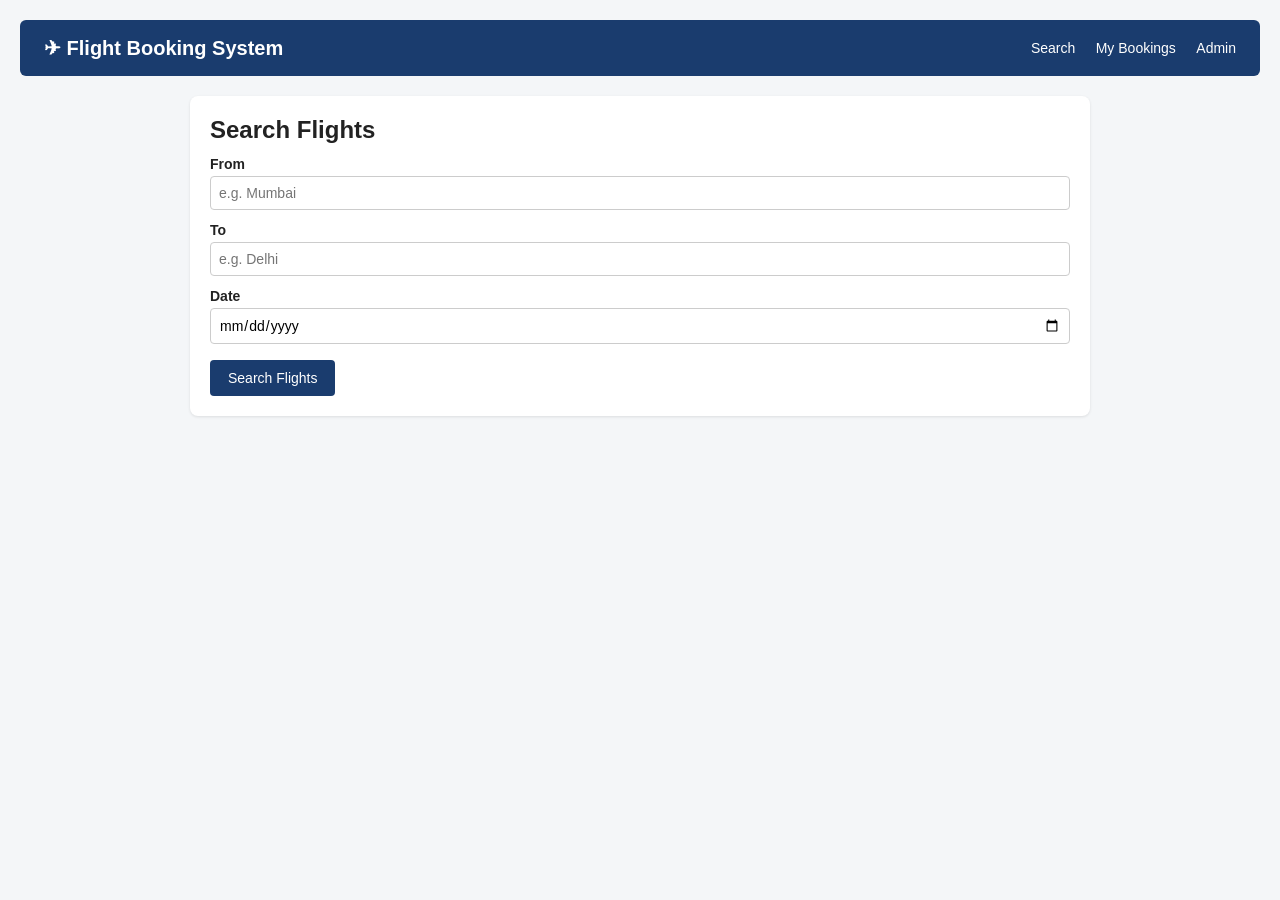
<file: flight-xml-frontend/index.html>
<!DOCTYPE html>
<html lang="en">
<head>
<meta charset="UTF-8">
<title>Flight Booking - Search</title>
<link rel="stylesheet" href="css/style.css">
</head>
<body>

<header>
  <h1>✈ Flight Booking System</h1>
  <nav>
    <a href="index.html">Search</a>
    <a href="mybookings.html">My Bookings</a>
    <a href="admin.html">Admin</a>
  </nav>
</header>

<div class="container">
  <div class="card">
    <h2>Search Flights</h2>
    <form id="searchForm">
      <label for="from">From</label>
      <input type="text" id="from" placeholder="e.g. Mumbai" required>

      <label for="to">To</label>
      <input type="text" id="to" placeholder="e.g. Delhi" required>

      <label for="date">Date</label>
      <input type="date" id="date" required>

      <button type="submit">Search Flights</button>
    </form>
    <div id="message"></div>
  </div>
</div>

<script src="js/api.js"></script>
<script src="js/search.js"></script>
</body>
</html>
</file>
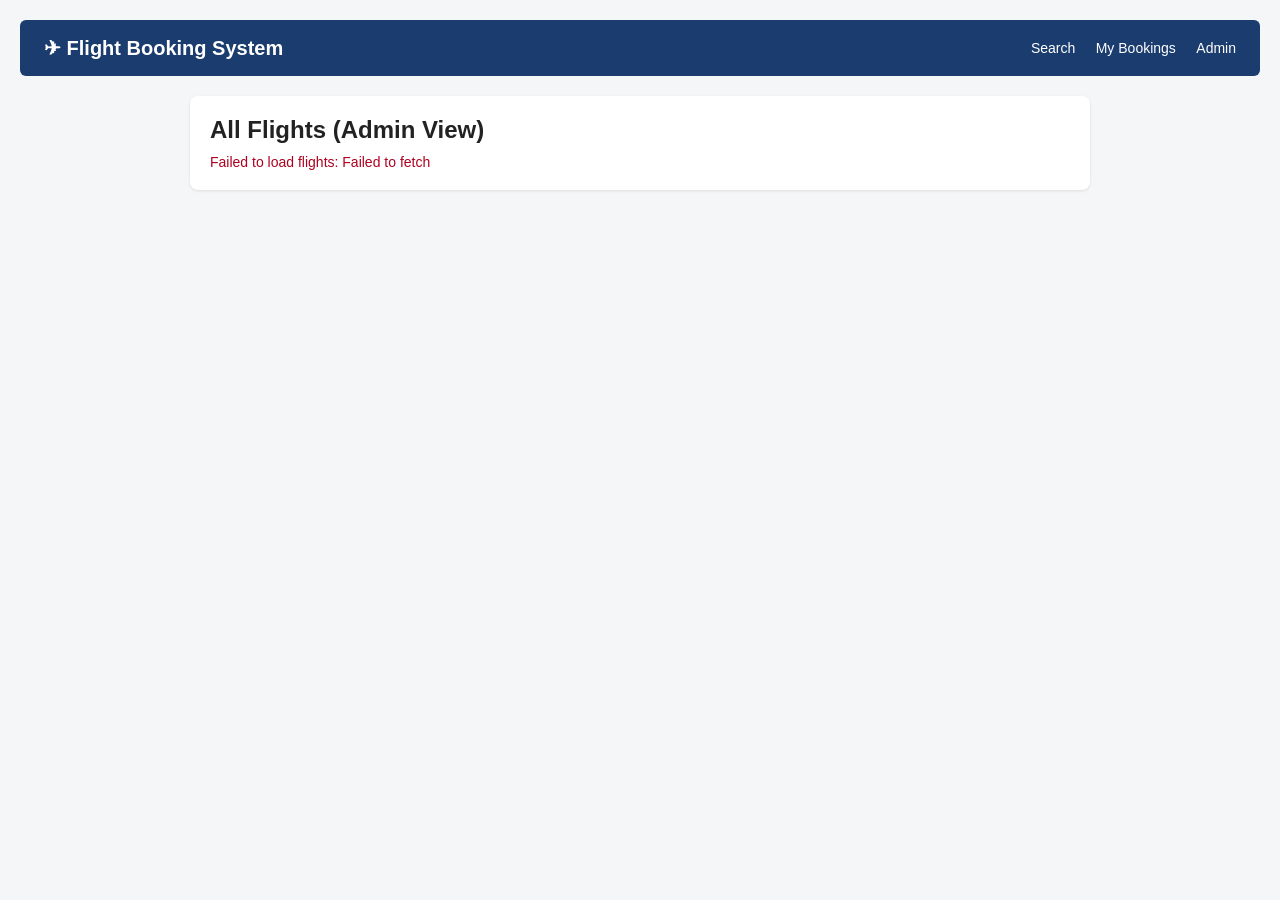
<file: flight-xml-frontend/admin.html>
<!DOCTYPE html>
<html lang="en">
<head>
<meta charset="UTF-8">
<title>Flight Booking - Admin</title>
<link rel="stylesheet" href="css/style.css">
</head>
<body>

<header>
  <h1>✈ Flight Booking System</h1>
  <nav>
    <a href="index.html">Search</a>
    <a href="mybookings.html">My Bookings</a>
    <a href="admin.html">Admin</a>
  </nav>
</header>

<div class="container">
  <div class="card">
    <h2>All Flights (Admin View)</h2>
    <div id="allFlights">Loading...</div>
  </div>
</div>

<script src="js/api.js"></script>
<script src="js/admin.js"></script>
</body>
</html>
</file>
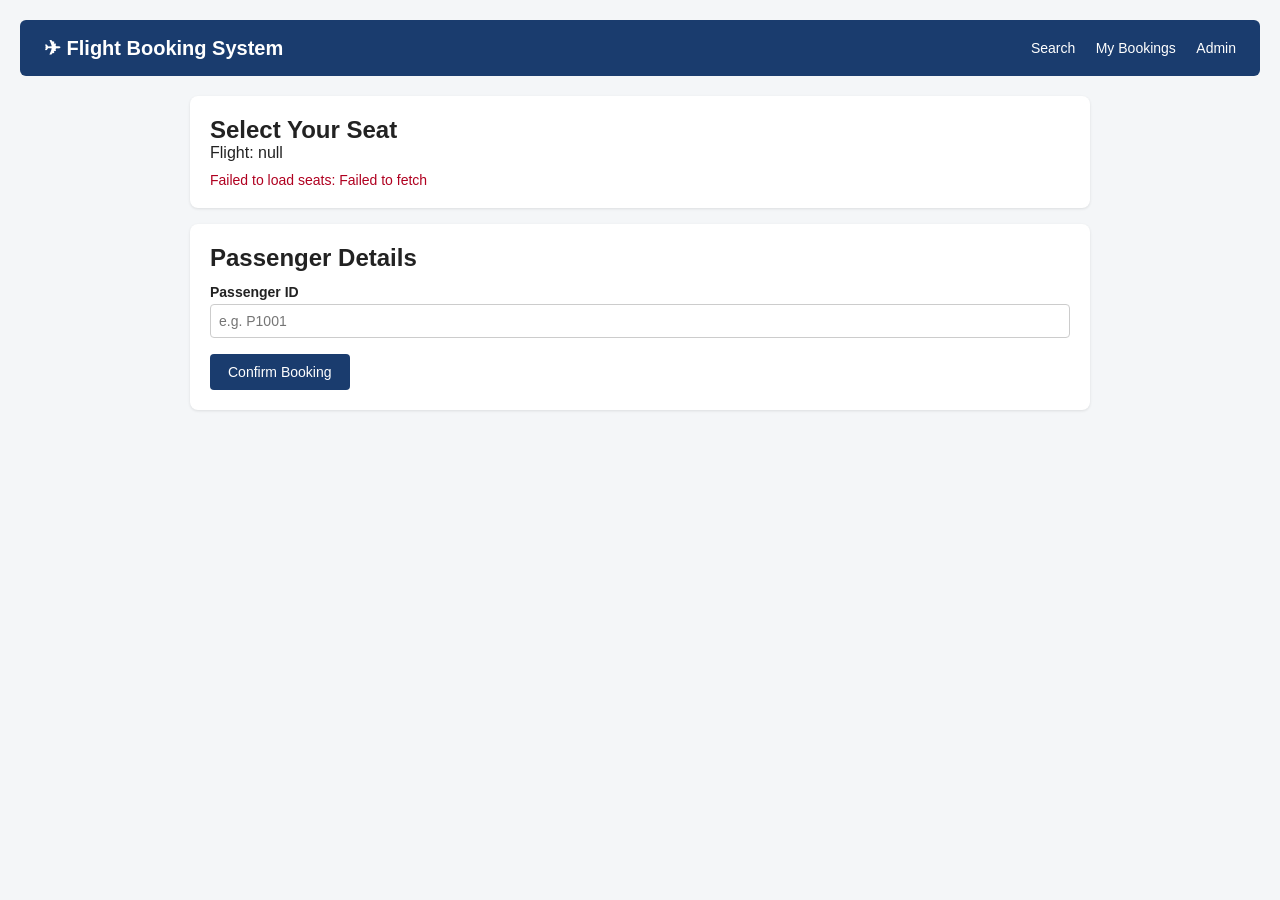
<file: flight-xml-frontend/booking.html>
<!DOCTYPE html>
<html lang="en">
<head>
<meta charset="UTF-8">
<title>Flight Booking - Book Seat</title>
<link rel="stylesheet" href="css/style.css">
</head>
<body>

<header>
  <h1>✈ Flight Booking System</h1>
  <nav>
    <a href="index.html">Search</a>
    <a href="mybookings.html">My Bookings</a>
    <a href="admin.html">Admin</a>
  </nav>
</header>

<div class="container">
  <div class="card">
    <h2>Select Your Seat</h2>
    <p id="flightInfo"></p>
    <div id="seatMap">Loading seats...</div>
  </div>

  <div class="card">
    <h2>Passenger Details</h2>
    <form id="bookingForm">
      <label for="passengerId">Passenger ID</label>
      <input type="text" id="passengerId" placeholder="e.g. P1001" required>

      <button type="submit">Confirm Booking</button>
    </form>
    <div id="message"></div>
  </div>
</div>

<script src="js/api.js"></script>
<script src="js/booking.js"></script>
</body>
</html>
</file>
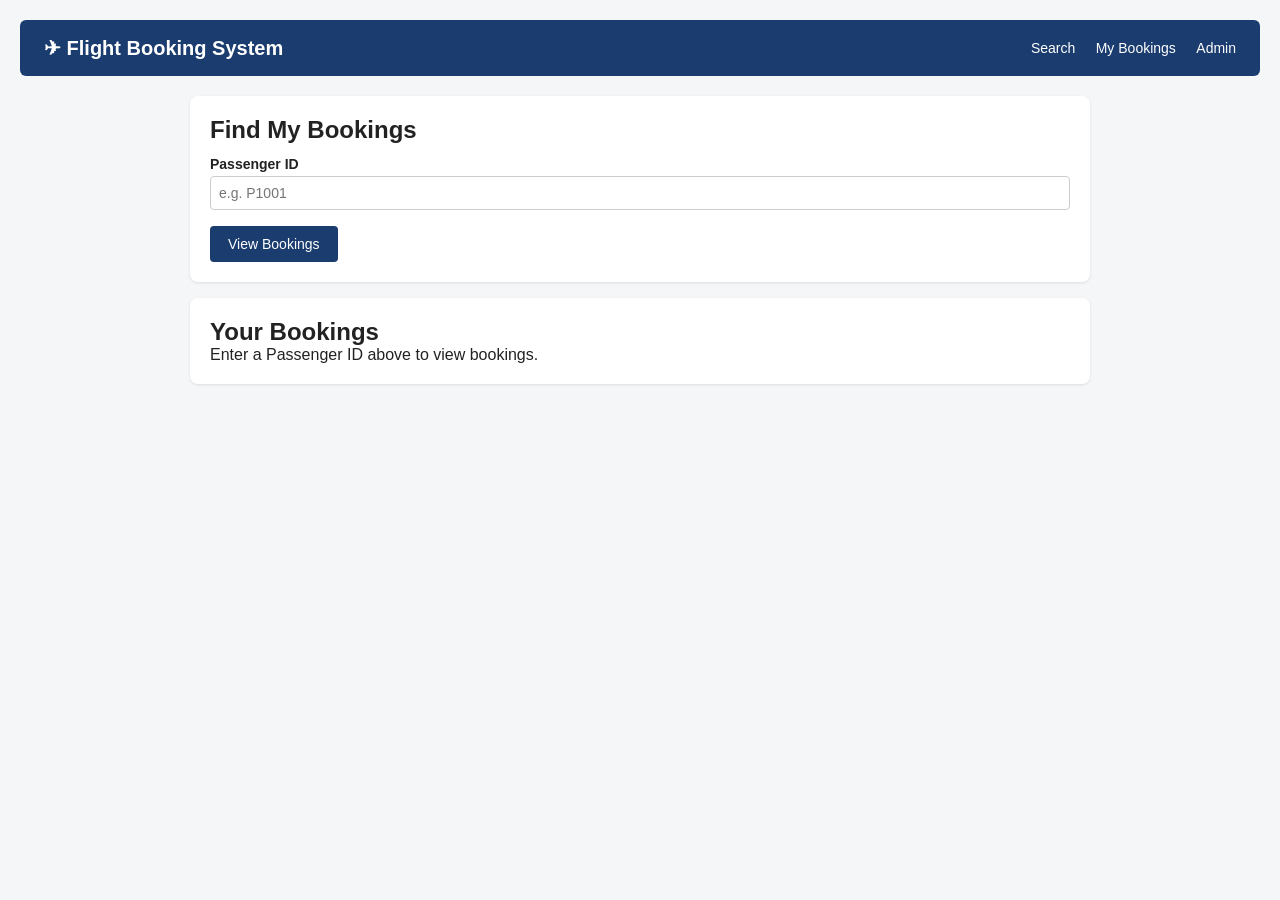
<file: flight-xml-frontend/mybookings.html>
<!DOCTYPE html>
<html lang="en">
<head>
<meta charset="UTF-8">
<title>Flight Booking - My Bookings</title>
<link rel="stylesheet" href="css/style.css">
</head>
<body>

<header>
  <h1>✈ Flight Booking System</h1>
  <nav>
    <a href="index.html">Search</a>
    <a href="mybookings.html">My Bookings</a>
    <a href="admin.html">Admin</a>
  </nav>
</header>

<div class="container">
  <div class="card">
    <h2>Find My Bookings</h2>
    <form id="lookupForm">
      <label for="passengerId">Passenger ID</label>
      <input type="text" id="passengerId" placeholder="e.g. P1001" required>
      <button type="submit">View Bookings</button>
    </form>
  </div>

  <div class="card">
    <h2>Your Bookings</h2>
    <div id="bookingsList">Enter a Passenger ID above to view bookings.</div>
  </div>
</div>

<script src="js/api.js"></script>
<script src="js/mybookings.js"></script>
</body>
</html>
</file>
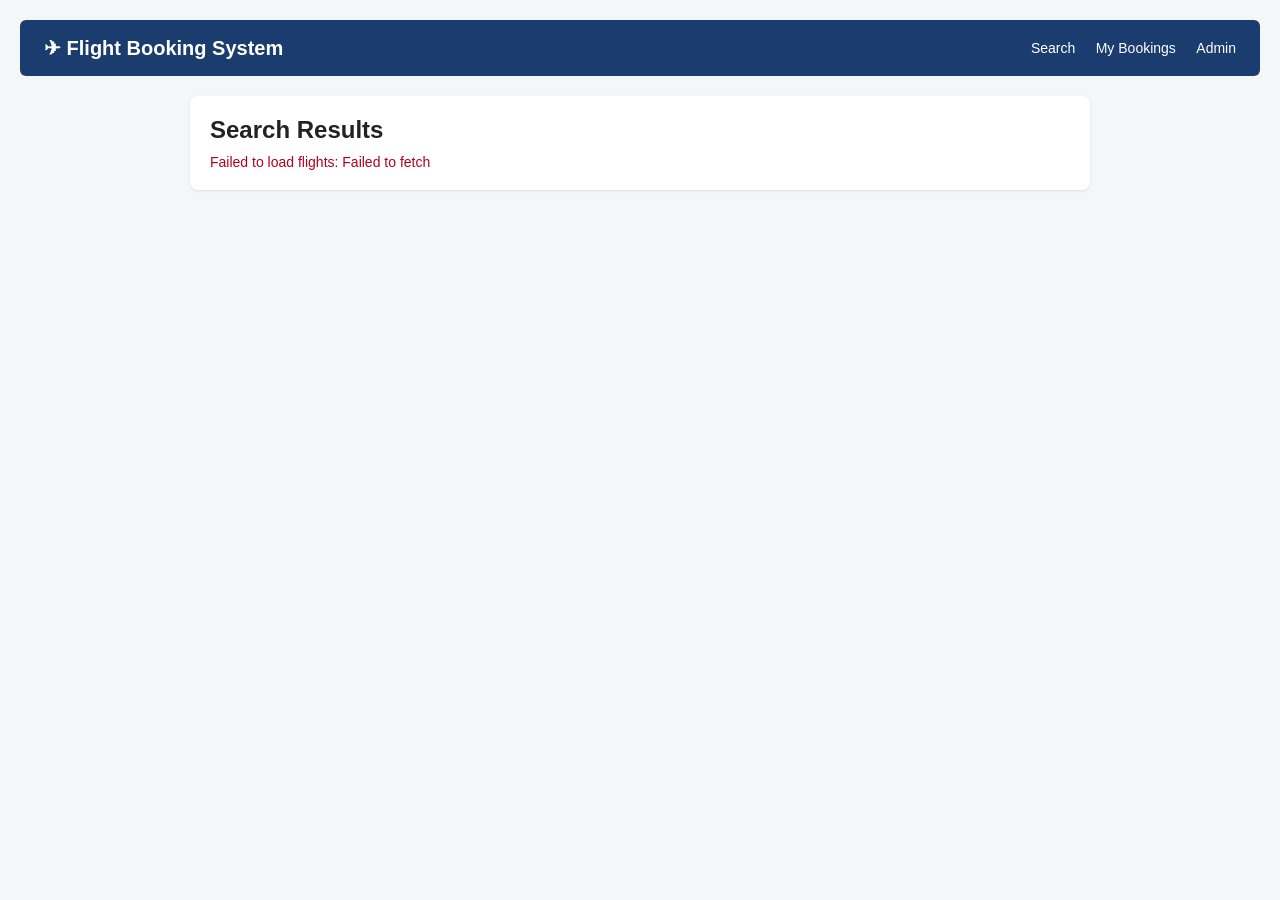
<file: flight-xml-frontend/results.html>
<!DOCTYPE html>
<html lang="en">
<head>
<meta charset="UTF-8">
<title>Flight Booking - Results</title>
<link rel="stylesheet" href="css/style.css">
</head>
<body>

<header>
  <h1>✈ Flight Booking System</h1>
  <nav>
    <a href="index.html">Search</a>
    <a href="mybookings.html">My Bookings</a>
    <a href="admin.html">Admin</a>
  </nav>
</header>

<div class="container">
  <div class="card">
    <h2>Search Results</h2>
    <div id="resultsList">Loading...</div>
  </div>
</div>

<script src="js/api.js"></script>
<script src="js/results.js"></script>
</body>
</html>
</file>
<file: flight-xml-frontend/css/style.css>
* {
  box-sizing: border-box;
  margin: 0;
  padding: 0;
  font-family: Arial, Helvetica, sans-serif;
}

body {
  background: #f4f6f8;
  color: #222;
  padding: 20px;
}

header {
  background: #1a3c6e;
  color: white;
  padding: 16px 24px;
  border-radius: 6px;
  margin-bottom: 20px;
  display: flex;
  justify-content: space-between;
  align-items: center;
}

header h1 {
  font-size: 20px;
}

nav a {
  color: white;
  text-decoration: none;
  margin-left: 16px;
  font-size: 14px;
}

nav a:hover {
  text-decoration: underline;
}

.container {
  max-width: 900px;
  margin: 0 auto;
}

.card {
  background: white;
  border-radius: 8px;
  padding: 20px;
  margin-bottom: 16px;
  box-shadow: 0 1px 3px rgba(0,0,0,0.1);
}

form label {
  display: block;
  margin-top: 12px;
  margin-bottom: 4px;
  font-weight: bold;
  font-size: 14px;
}

input, select {
  width: 100%;
  padding: 8px;
  border: 1px solid #ccc;
  border-radius: 4px;
  font-size: 14px;
}

button {
  margin-top: 16px;
  background: #1a3c6e;
  color: white;
  border: none;
  padding: 10px 18px;
  border-radius: 4px;
  cursor: pointer;
  font-size: 14px;
}

button:hover {
  background: #14305a;
}

.flight-card {
  display: flex;
  justify-content: space-between;
  align-items: center;
  border: 1px solid #ddd;
  border-radius: 6px;
  padding: 14px;
  margin-bottom: 10px;
}

.flight-card .details {
  font-size: 14px;
}

.flight-card .details strong {
  font-size: 16px;
}

.seat {
  display: inline-block;
  padding: 8px 14px;
  margin: 4px;
  border: 1px solid #1a3c6e;
  border-radius: 4px;
  cursor: pointer;
  font-size: 13px;
}

.seat.selected {
  background: #1a3c6e;
  color: white;
}

.seat.unavailable {
  background: #eee;
  color: #999;
  border-color: #ccc;
  cursor: not-allowed;
}

.error {
  color: #b00020;
  margin-top: 10px;
  font-size: 14px;
}

.success {
  color: #147a1e;
  margin-top: 10px;
  font-size: 14px;
}

table {
  width: 100%;
  border-collapse: collapse;
  margin-top: 10px;
}

th, td {
  text-align: left;
  padding: 10px;
  border-bottom: 1px solid #eee;
  font-size: 14px;
}

th {
  background: #f0f2f5;
}
</file>
